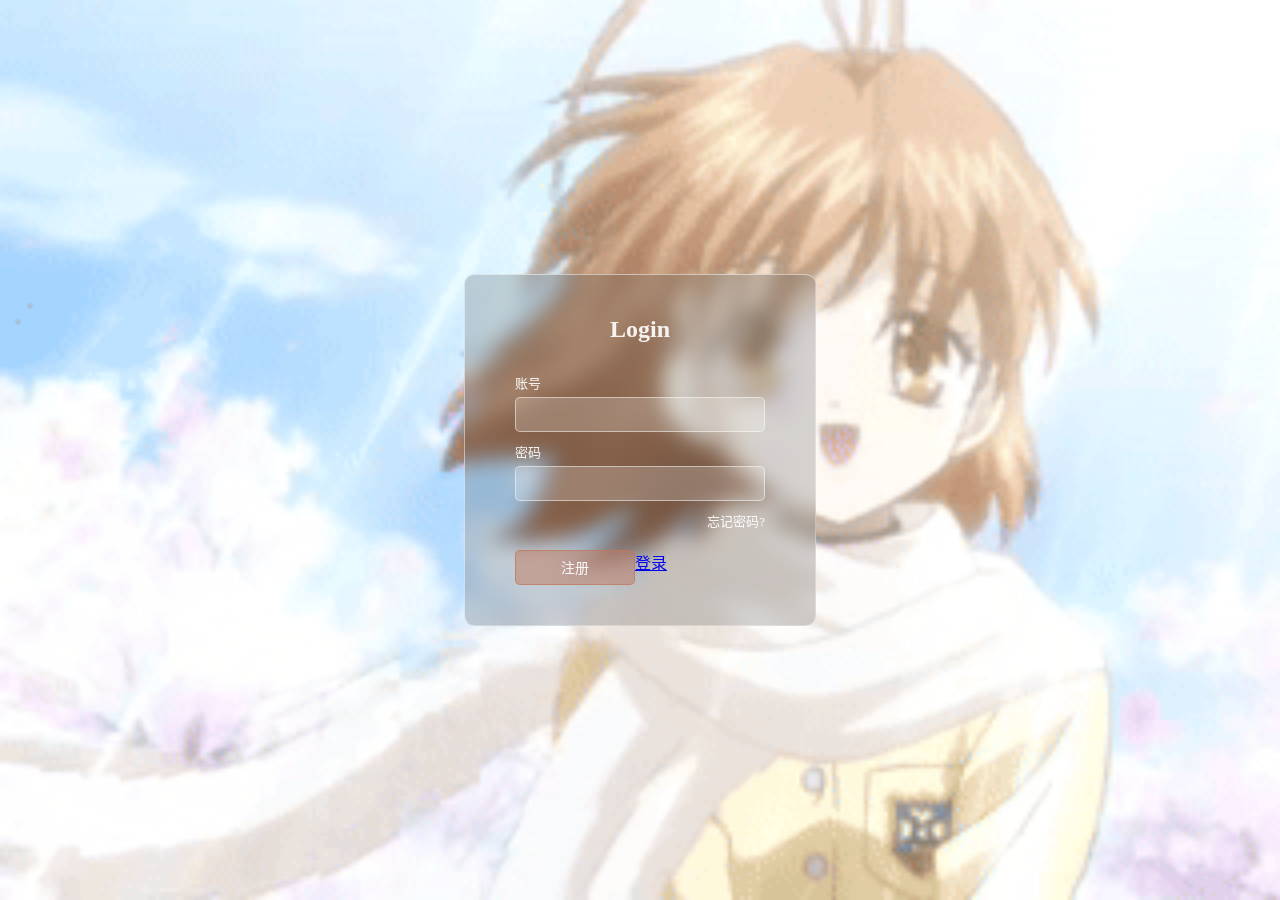
<file: 1.html>
<!DOCTYPE html>
<html lang="zh-CN">
<head>

    <meta charset="UTF-8">
    <meta http-equiv="X-UA-Compatible" content="IE=edge">
    <meta name="viewport" content="width=device-width, initial-scale=1.0">
    <title>Login</title>
    <link rel="stylesheet" href="style.css">
</head>
<body>
    <form action="main.html"method="post" novalidate>
        <div class="box">
        <h2>Login</h2>
        <div class="input-box">
            <label>账号</label>
            <input type="text"/>
        </div>
        <div class="input-box">
            <label>密码</label>
            <input type="password"/>
        </div>
        <div class="btn-box">
            <a href="#">忘记密码?</a>
            <div>
                
                <button>注册</button>
                </head>
<body>

<p>
<p><a href=log.html>登录</a> </p>
            </div>
        </div>
    </div>

<script type="text/javascript">

</script>
</body>
</html>
</file>
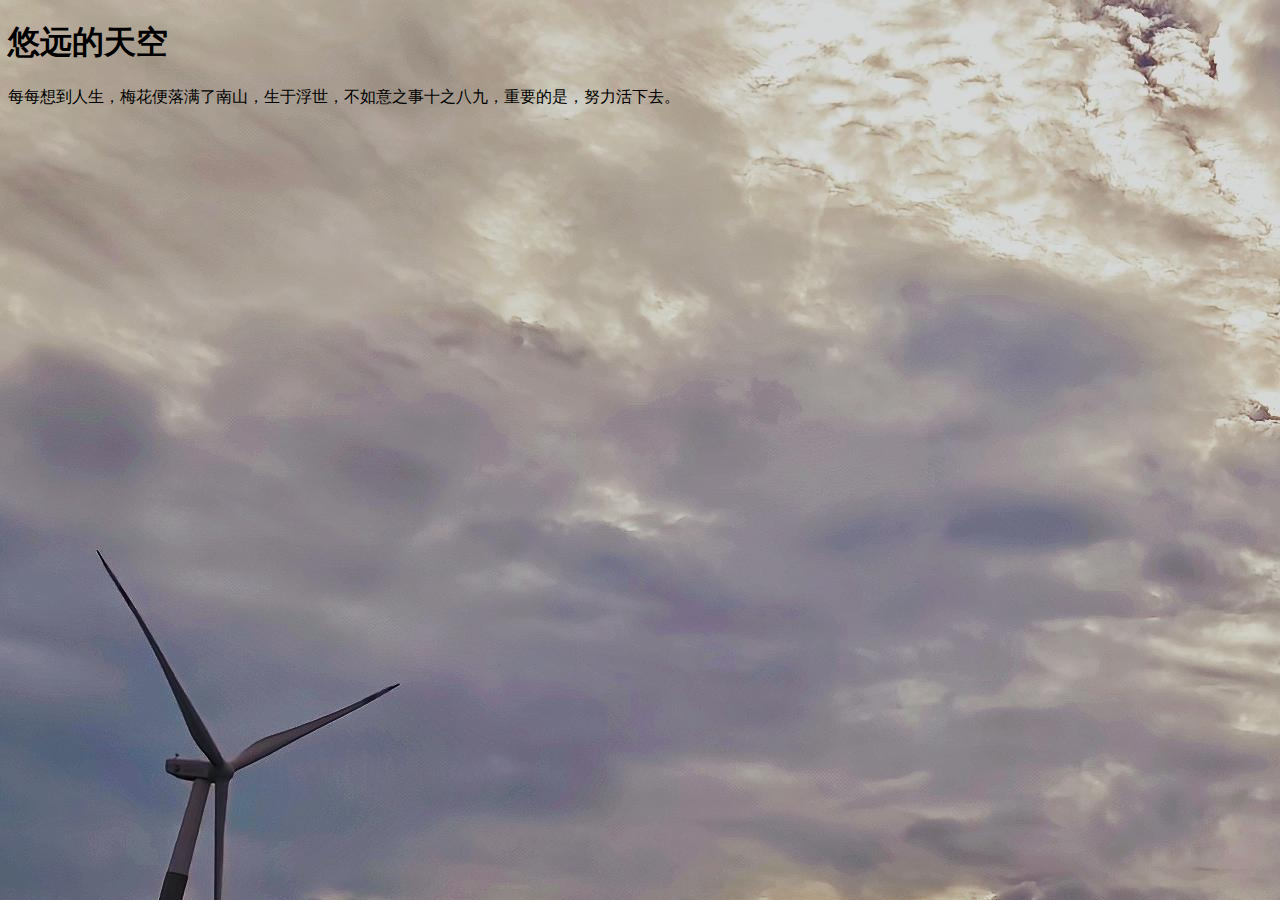
<file: 1112.html>
<!DOCTYPE html>
<html>
<head>
<meta charset="utf-8"> 
<title>sakura</title> 
<style>
body 
{
	background-image:url('sora.jpg');
	background-color:#cccccc;
}
</style>
</head>

<body>
<h1>悠远的天空</h1>
<p>每每想到人生，梅花便落满了南山，生于浮世，不如意之事十之八九，重要的是，努力活下去。</p>
</style>
</head>
<body>
</file>
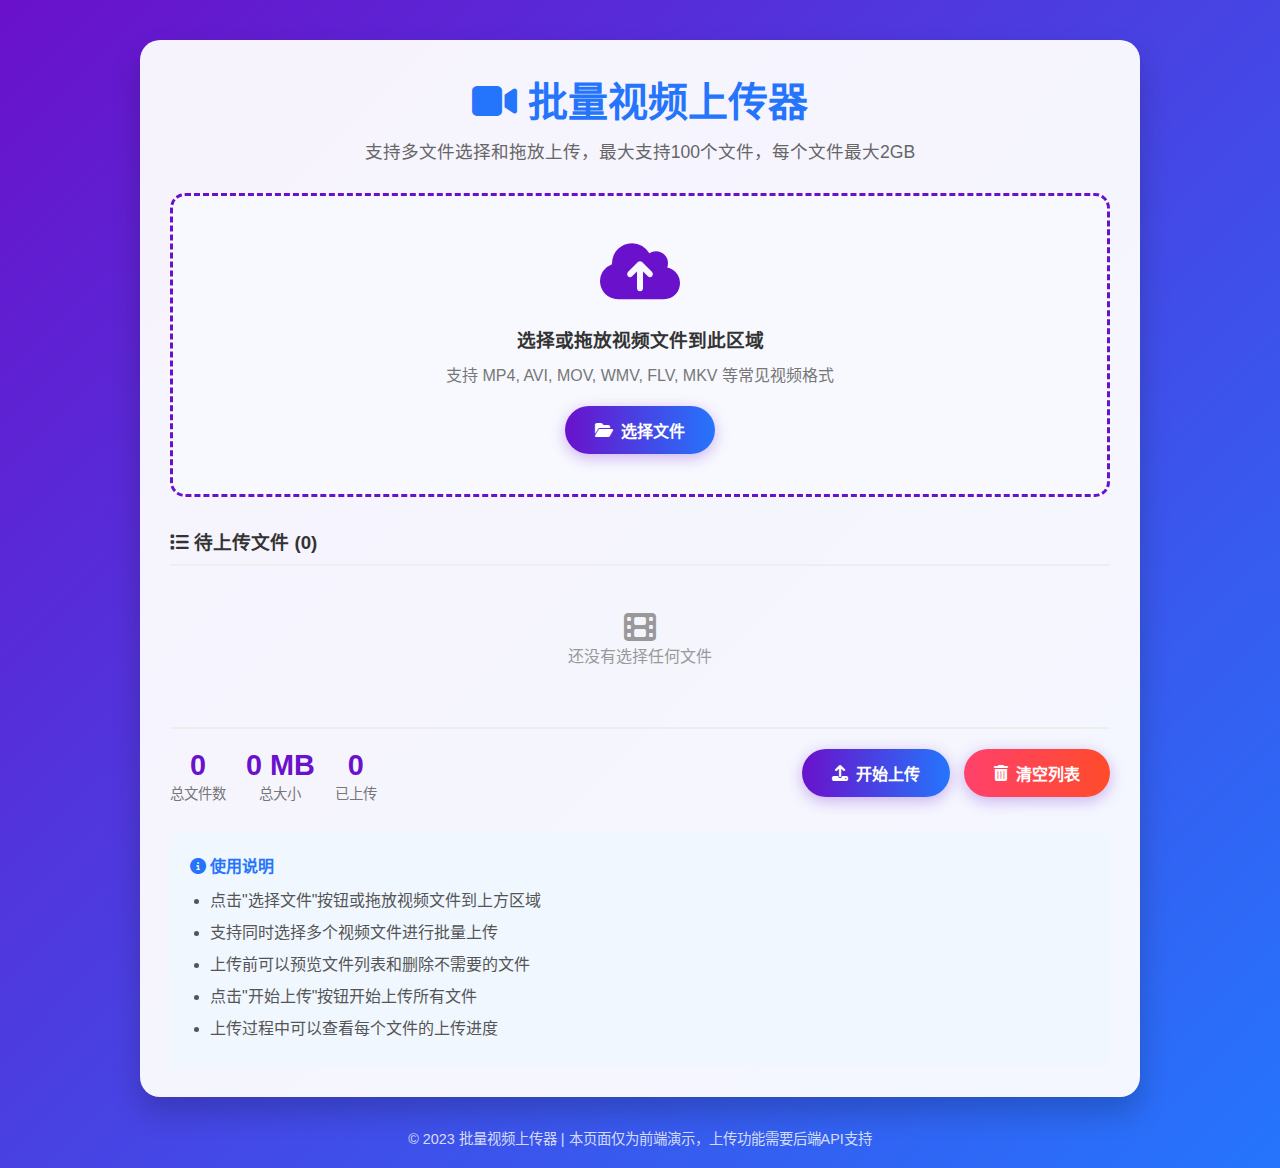
<file: 1117.html>
﻿<!DOCTYPE html>
<html lang="zh-CN">
<head>
    <meta charset="UTF-8">
    <meta name="viewport" content="width=device-width, initial-scale=1.0">
    <title>批量视频上传器</title>
    <link rel="stylesheet" href="https://cdnjs.cloudflare.com/ajax/libs/font-awesome/6.4.0/css/all.min.css">
    <style>
        * {
            margin: 0;
            padding: 0;
            box-sizing: border-box;
            font-family: 'Segoe UI', Tahoma, Geneva, Verdana, sans-serif;
        }
        
        body {
            background: linear-gradient(135deg, #6a11cb 0%, #2575fc 100%);
            color: #333;
            min-height: 100vh;
            padding: 20px;
            display: flex;
            flex-direction: column;
            align-items: center;
        }
        
        .container {
            width: 100%;
            max-width: 1000px;
            background-color: rgba(255, 255, 255, 0.95);
            border-radius: 20px;
            box-shadow: 0 15px 30px rgba(0, 0, 0, 0.2);
            padding: 30px;
            margin-top: 20px;
        }
        
        header {
            text-align: center;
            margin-bottom: 30px;
        }
        
        h1 {
            color: #2575fc;
            margin-bottom: 10px;
            font-size: 2.5rem;
        }
        
        .subtitle {
            color: #666;
            font-size: 1.1rem;
        }
        
        .upload-area {
            border: 3px dashed #6a11cb;
            border-radius: 15px;
            padding: 40px 20px;
            text-align: center;
            cursor: pointer;
            transition: all 0.3s ease;
            margin-bottom: 30px;
            background-color: #f8f9ff;
        }
        
        .upload-area:hover, .upload-area.dragover {
            background-color: #eef2ff;
            border-color: #2575fc;
            transform: translateY(-5px);
        }
        
        .upload-icon {
            font-size: 4rem;
            color: #6a11cb;
            margin-bottom: 15px;
        }
        
        .upload-area h3 {
            color: #333;
            margin-bottom: 10px;
        }
        
        .upload-area p {
            color: #777;
            margin-bottom: 20px;
        }
        
        .btn {
            background: linear-gradient(to right, #6a11cb, #2575fc);
            color: white;
            border: none;
            padding: 12px 30px;
            border-radius: 50px;
            font-size: 1rem;
            font-weight: 600;
            cursor: pointer;
            transition: all 0.3s ease;
            display: inline-flex;
            align-items: center;
            justify-content: center;
            box-shadow: 0 4px 15px rgba(106, 17, 203, 0.3);
        }
        
        .btn:hover {
            transform: translateY(-3px);
            box-shadow: 0 6px 20px rgba(106, 17, 203, 0.4);
        }
        
        .btn:active {
            transform: translateY(0);
        }
        
        .btn i {
            margin-right: 8px;
        }
        
        #fileInput {
            display: none;
        }
        
        .file-list {
            margin-top: 30px;
        }
        
        .file-list h3 {
            color: #333;
            margin-bottom: 15px;
            padding-bottom: 10px;
            border-bottom: 2px solid #eee;
        }
        
        .file-item {
            background-color: white;
            border-radius: 10px;
            padding: 15px;
            margin-bottom: 15px;
            display: flex;
            align-items: center;
            box-shadow: 0 3px 10px rgba(0, 0, 0, 0.08);
            transition: all 0.3s ease;
        }
        
        .file-item:hover {
            transform: translateX(5px);
            box-shadow: 0 5px 15px rgba(0, 0, 0, 0.1);
        }
        
        .file-icon {
            font-size: 2.5rem;
            color: #6a11cb;
            margin-right: 15px;
        }
        
        .file-info {
            flex-grow: 1;
        }
        
        .file-name {
            font-weight: 600;
            margin-bottom: 5px;
            color: #333;
        }
        
        .file-size {
            color: #777;
            font-size: 0.9rem;
        }
        
        .file-progress {
            width: 150px;
            height: 10px;
            background-color: #eee;
            border-radius: 5px;
            overflow: hidden;
            margin-right: 15px;
        }
        
        .progress-bar {
            height: 100%;
            background: linear-gradient(to right, #6a11cb, #2575fc);
            width: 0%;
            transition: width 0.3s ease;
        }
        
        .file-actions {
            display: flex;
            gap: 10px;
        }
        
        .action-btn {
            background: none;
            border: none;
            font-size: 1.2rem;
            cursor: pointer;
            color: #777;
            transition: color 0.3s;
        }
        
        .action-btn:hover {
            color: #6a11cb;
        }
        
        .upload-controls {
            display: flex;
            justify-content: space-between;
            margin-top: 30px;
            padding-top: 20px;
            border-top: 2px solid #eee;
        }
        
        .upload-stats {
            display: flex;
            gap: 20px;
        }
        
        .stat {
            text-align: center;
        }
        
        .stat-value {
            font-size: 1.8rem;
            font-weight: 700;
            color: #6a11cb;
        }
        
        .stat-label {
            font-size: 0.9rem;
            color: #777;
        }
        
        .no-files {
            text-align: center;
            padding: 30px;
            color: #999;
        }
        
        .instructions {
            background-color: #f0f7ff;
            border-radius: 10px;
            padding: 20px;
            margin-top: 30px;
        }
        
        .instructions h4 {
            color: #2575fc;
            margin-bottom: 10px;
        }
        
        .instructions ul {
            padding-left: 20px;
            color: #555;
        }
        
        .instructions li {
            margin-bottom: 8px;
        }
        
        footer {
            margin-top: 30px;
            text-align: center;
            color: rgba(255, 255, 255, 0.8);
            font-size: 0.9rem;
            width: 100%;
            max-width: 1000px;
        }
        
        @media (max-width: 768px) {
            .container {
                padding: 20px;
            }
            
            h1 {
                font-size: 2rem;
            }
            
            .upload-controls {
                flex-direction: column;
                gap: 20px;
            }
            
            .file-item {
                flex-direction: column;
                align-items: flex-start;
            }
            
            .file-progress {
                width: 100%;
                margin: 10px 0;
            }
            
            .file-actions {
                align-self: flex-end;
            }
        }
    </style>
</head>
<body>
    <div class="container">
        <header>
            <h1><i class="fas fa-video"></i> 批量视频上传器</h1>
            <p class="subtitle">支持多文件选择和拖放上传，最大支持100个文件，每个文件最大2GB</p>
        </header>
        
        <div class="upload-area" id="dropArea">
            <div class="upload-icon">
                <i class="fas fa-cloud-upload-alt"></i>
            </div>
            <h3>选择或拖放视频文件到此区域</h3>
            <p>支持 MP4, AVI, MOV, WMV, FLV, MKV 等常见视频格式</p>
            <button class="btn" id="selectFilesBtn">
                <i class="fas fa-folder-open"></i> 选择文件
            </button>
            <input type="file" id="fileInput" multiple accept="video/*">
        </div>
        
        <div class="file-list">
            <h3><i class="fas fa-list"></i> 待上传文件 (<span id="fileCount">0</span>)</h3>
            <div id="filesContainer">
                <div class="no-files" id="noFilesMessage">
                    <i class="fas fa-film fa-2x"></i>
                    <p>还没有选择任何文件</p>
                </div>
            </div>
        </div>
        
        <div class="upload-controls">
            <div class="upload-stats">
                <div class="stat">
                    <div class="stat-value" id="totalFiles">0</div>
                    <div class="stat-label">总文件数</div>
                </div>
                <div class="stat">
                    <div class="stat-value" id="totalSize">0 MB</div>
                    <div class="stat-label">总大小</div>
                </div>
                <div class="stat">
                    <div class="stat-value" id="uploadedFiles">0</div>
                    <div class="stat-label">已上传</div>
                </div>
            </div>
            
            <div>
                <button class="btn" id="uploadBtn" disabled>
                    <i class="fas fa-upload"></i> 开始上传
                </button>
                <button class="btn" id="clearBtn" style="background: linear-gradient(to right, #ff416c, #ff4b2b); margin-left: 10px;">
                    <i class="fas fa-trash-alt"></i> 清空列表
                </button>
            </div>
        </div>
        
        <div class="instructions">
            <h4><i class="fas fa-info-circle"></i> 使用说明</h4>
            <ul>
                <li>点击"选择文件"按钮或拖放视频文件到上方区域</li>
                <li>支持同时选择多个视频文件进行批量上传</li>
                <li>上传前可以预览文件列表和删除不需要的文件</li>
                <li>点击"开始上传"按钮开始上传所有文件</li>
                <li>上传过程中可以查看每个文件的上传进度</li>
            </ul>
        </div>
    </div>
    
    <footer>
        <p>© 2023 批量视频上传器 | 本页面仅为前端演示，上传功能需要后端API支持</p>
    </footer>

    <script>
        // 获取DOM元素
        const fileInput = document.getElementById('fileInput');
        const selectFilesBtn = document.getElementById('selectFilesBtn');
        const uploadBtn = document.getElementById('uploadBtn');
        const clearBtn = document.getElementById('clearBtn');
        const dropArea = document.getElementById('dropArea');
        const filesContainer = document.getElementById('filesContainer');
        const noFilesMessage = document.getElementById('noFilesMessage');
        const fileCount = document.getElementById('fileCount');
        const totalFiles = document.getElementById('totalFiles');
        const totalSize = document.getElementById('totalSize');
        const uploadedFiles = document.getElementById('uploadedFiles');
        
        // 文件数组
        let files = [];
        let uploadInProgress = false;
        
        // 点击选择文件按钮触发文件输入
        selectFilesBtn.addEventListener('click', () => {
            fileInput.click();
        });
        
        // 文件选择发生变化
        fileInput.addEventListener('change', (e) => {
            handleFiles(e.target.files);
        });
        
        // 拖放功能
        dropArea.addEventListener('dragover', (e) => {
            e.preventDefault();
            dropArea.classList.add('dragover');
        });
        
        dropArea.addEventListener('dragleave', () => {
            dropArea.classList.remove('dragover');
        });
        
        dropArea.addEventListener('drop', (e) => {
            e.preventDefault();
            dropArea.classList.remove('dragover');
            handleFiles(e.dataTransfer.files);
        });
        
        // 处理选择的文件
        function handleFiles(selectedFiles) {
            // 转换为数组
            const newFiles = Array.from(selectedFiles);
            
            // 过滤非视频文件
            const videoFiles = newFiles.filter(file => file.type.startsWith('video/'));
            
            if (videoFiles.length === 0) {
                alert('请选择视频文件！');
                return;
            }
            
            // 检查文件数量限制
            if (files.length + videoFiles.length > 100) {
                alert('最多只能上传100个文件！');
                return;
            }
            
            // 添加新文件到数组
            files.push(...videoFiles);
            
            // 更新UI
            updateFileList();
            updateStats();
            uploadBtn.disabled = false;
        }
        
        // 更新文件列表UI
        function updateFileList() {
            // 清空容器
            filesContainer.innerHTML = '';
            
            if (files.length === 0) {
                // 显示无文件消息
                filesContainer.appendChild(noFilesMessage);
                noFilesMessage.style.display = 'block';
                fileCount.textContent = '0';
                return;
            }
            
            // 隐藏无文件消息
            noFilesMessage.style.display = 'none';
            fileCount.textContent = files.length;
            
            // 为每个文件创建UI元素
            files.forEach((file, index) => {
                const fileItem = document.createElement('div');
                fileItem.className = 'file-item';
                fileItem.dataset.index = index;
                
                // 文件图标
                const fileIcon = document.createElement('div');
                fileIcon.className = 'file-icon';
                fileIcon.innerHTML = '<i class="fas fa-file-video"></i>';
                
                // 文件信息
                const fileInfo = document.createElement('div');
                fileInfo.className = 'file-info';
                
                const fileName = document.createElement('div');
                fileName.className = 'file-name';
                fileName.textContent = file.name;
                
                const fileSize = document.createElement('div');
                fileSize.className = 'file-size';
                fileSize.textContent = formatFileSize(file.size);
                
                fileInfo.appendChild(fileName);
                fileInfo.appendChild(fileSize);
                
                // 进度条
                const fileProgress = document.createElement('div');
                fileProgress.className = 'file-progress';
                
                const progressBar = document.createElement('div');
                progressBar.className = 'progress-bar';
                progressBar.id = `progress-${index}`;
                
                fileProgress.appendChild(progressBar);
                
                // 操作按钮
                const fileActions = document.createElement('div');
                fileActions.className = 'file-actions';
                
                const deleteBtn = document.createElement('button');
                deleteBtn.className = 'action-btn delete-btn';
                deleteBtn.innerHTML = '<i class="fas fa-trash"></i>';
                deleteBtn.addEventListener('click', () => removeFile(index));
                
                const previewBtn = document.createElement('button');
                previewBtn.className = 'action-btn preview-btn';
                previewBtn.innerHTML = '<i class="fas fa-eye"></i>';
                previewBtn.addEventListener('click', () => previewFile(file));
                
                fileActions.appendChild(previewBtn);
                fileActions.appendChild(deleteBtn);
                
                // 组装元素
                fileItem.appendChild(fileIcon);
                fileItem.appendChild(fileInfo);
                fileItem.appendChild(fileProgress);
                fileItem.appendChild(fileActions);
                
                filesContainer.appendChild(fileItem);
            });
        }
        
        // 删除文件
        function removeFile(index) {
            if (uploadInProgress) {
                alert('上传过程中不能删除文件！');
                return;
            }
            
            files.splice(index, 1);
            updateFileList();
            updateStats();
            
            if (files.length === 0) {
                uploadBtn.disabled = true;
            }
        }
        
        // 预览文件（创建临时URL）
        function previewFile(file) {
            const url = URL.createObjectURL(file);
            window.open(url, '_blank');
        }
        
        // 更新统计信息
        function updateStats() {
            totalFiles.textContent = files.length;
            
            // 计算总大小
            const totalBytes = files.reduce((total, file) => total + file.size, 0);
            totalSize.textContent = formatFileSize(totalBytes);
            
            // 重置已上传计数
            uploadedFiles.textContent = '0';
        }
        
        // 格式化文件大小
        function formatFileSize(bytes) {
            if (bytes === 0) return '0 Bytes';
            
            const k = 1024;
            const sizes = ['Bytes', 'KB', 'MB', 'GB'];
            const i = Math.floor(Math.log(bytes) / Math.log(k));
            
            return parseFloat((bytes / Math.pow(k, i)).toFixed(2)) + ' ' + sizes[i];
        }
        
        // 清空文件列表
        clearBtn.addEventListener('click', () => {
            if (uploadInProgress) {
                alert('上传过程中不能清空列表！');
                return;
            }
            
            if (files.length > 0 && confirm('确定要清空所有文件吗？')) {
                files = [];
                updateFileList();
                updateStats();
                uploadBtn.disabled = true;
            }
        });
        
        // 上传文件
        uploadBtn.addEventListener('click', async () => {
            if (files.length === 0) return;
            
            uploadInProgress = true;
            uploadBtn.disabled = true;
            selectFilesBtn.disabled = true;
            clearBtn.disabled = true;
            uploadBtn.innerHTML = '<i class="fas fa-spinner fa-spin"></i> 上传中...';
            
            let uploadedCount = 0;
            
            // 模拟上传每个文件
            for (let i = 0; i < files.length; i++) {
                const file = files[i];
                const progressBar = document.getElementById(`progress-${i}`);
                
                // 模拟上传进度
                await simulateUpload(file, (progress) => {
                    if (progressBar) {
                        progressBar.style.width = `${progress}%`;
                    }
                });
                
                uploadedCount++;
                uploadedFiles.textContent = uploadedCount;
                
                // 标记为上传完成
                const fileItem = document.querySelector(`.file-item[data-index="${i}"]`);
                if (fileItem) {
                    fileItem.style.opacity = '0.8';
                    const checkIcon = document.createElement('div');
                    checkIcon.innerHTML = '<i class="fas fa-check-circle" style="color: #4CAF50; margin-left: 10px;"></i>';
                    fileItem.querySelector('.file-actions').appendChild(checkIcon);
                }
            }
            
            // 上传完成
            uploadInProgress = false;
            selectFilesBtn.disabled = false;
            clearBtn.disabled = false;
            uploadBtn.innerHTML = '<i class="fas fa-check"></i> 上传完成';
            
            // 3秒后重置上传按钮
            setTimeout(() => {
                uploadBtn.innerHTML = '<i class="fas fa-upload"></i> 开始上传';
                uploadBtn.disabled = false;
            }, 3000);
        });
        
        // 模拟上传函数
        function simulateUpload(file, progressCallback) {
            return new Promise(resolve => {
                let progress = 0;
                
                // 模拟上传进度
                const interval = setInterval(() => {
                    // 随机增加进度
                    progress += Math.random() * 15;
                    
                    if (progress > 100) {
                        progress = 100;
                        clearInterval(interval);
                        resolve();
                    }
                    
                    progressCallback(progress);
                }, 200);
            });
        }
        
        // 初始化
        updateFileList();
    </script>
</body>
</html>
</file>
<file: style.css>
@charset "utf-8";

* {
    margin: 0;
    padding: 0;
}

body {
    height: 100vh;
    background: url(clanned.gif) no-repeat;
    background-size: cover;
    display: flex;
    justify-content: center;
    align-items: center;
}

.box {
    width: 350px;
    height: 350px;
    border-top: 1px solid rgba(255,255,255,0.5);
    border-left: 1px solid rgba(255,255,255,0.5);
    border-bottom: 1px solid rgba(255,255,255,0.3);
    border-right: 1px solid rgba(255,255,255,0.3);
    backdrop-filter: blur(10px);
    background: rgba(50,50,50,0.2);
    display: flex;
    flex-direction: column;
    justify-content: center;
    align-items: center;
    border-radius: 10px;
}

.box > h2 {
    color: rgba(255,255,255,0.9);
    margin-bottom: 30px;
}

.box .input-box {
    display: flex;
    flex-direction: column;
    box-sizing: border-box;
    margin-bottom: 10px;
}

.box .input-box label {
    font-size: 13px;
    color: rgba(255,255,255,0.9);
    margin-bottom: 5px;
}

.box .input-box input {
    letter-spacing: 1px;
    font-size: 14px;
    box-sizing: border-box;
    width: 250px;
    height: 35px;
    border-radius: 5px;
    border: 1px solid rgba(255,255,255,0.5);
    background: rgba(255,255,255,0.2);
    outline: none;
    padding: 0 12px;
    color: rgba(255,255,255,0.9);
    transition: 0.2s;
}

.box .input-box input:focus {
    border: 1px solid rgba(255,255,255,0.8);
}

.box .btn-box {
    width: 250px;
    display: flex;
    flex-direction: column;
    align-items: start;
}

.box .btn-box > a {
    outline: none;
    display: block;
    width: 250px;
    text-align: end;
    text-decoration: none;
    font-size: 13px;
    color: rgba(255,255,255,0.9);
}

.box .btn-box > a:hover {
    color: rgba(255,255,255,1);
}

.box .btn-box > div {
    margin-top: 10px;
    display: flex;
    justify-content: center;
    align-items: center;
}

.box .btn-box > div > button {
    outline: none;
    margin-top: 10px;
    display: block;
    font-size: 14px;
    border-radius: 5px;
    transition: 0.2s;
}

.box .btn-box > div > button:nth-of-type(1) {
    width: 120px;
    height: 35px;
    color: rgba(255,255,255,0.9);
    border: 1px solid rgba(192, 119, 91, 0.7);
    background: rgba(192, 119, 91, 0.5);
}

.box .btn-box > div > button:nth-of-type(2) {
    width: 120px;
    height: 35px;
    margin-left: 10px;
    color: rgba(255,255,255,0.9);
    border: 1px solid rgba(192, 119, 91, 0.7);
    background: rgba(192, 119, 91, 0.5);
}

.box .btn-box > div > button:hover {
    border: 1px solid rgba(251, 128, 71, 0.7);
    background: rgba(251, 128, 71, 0.5);
}
</file>
